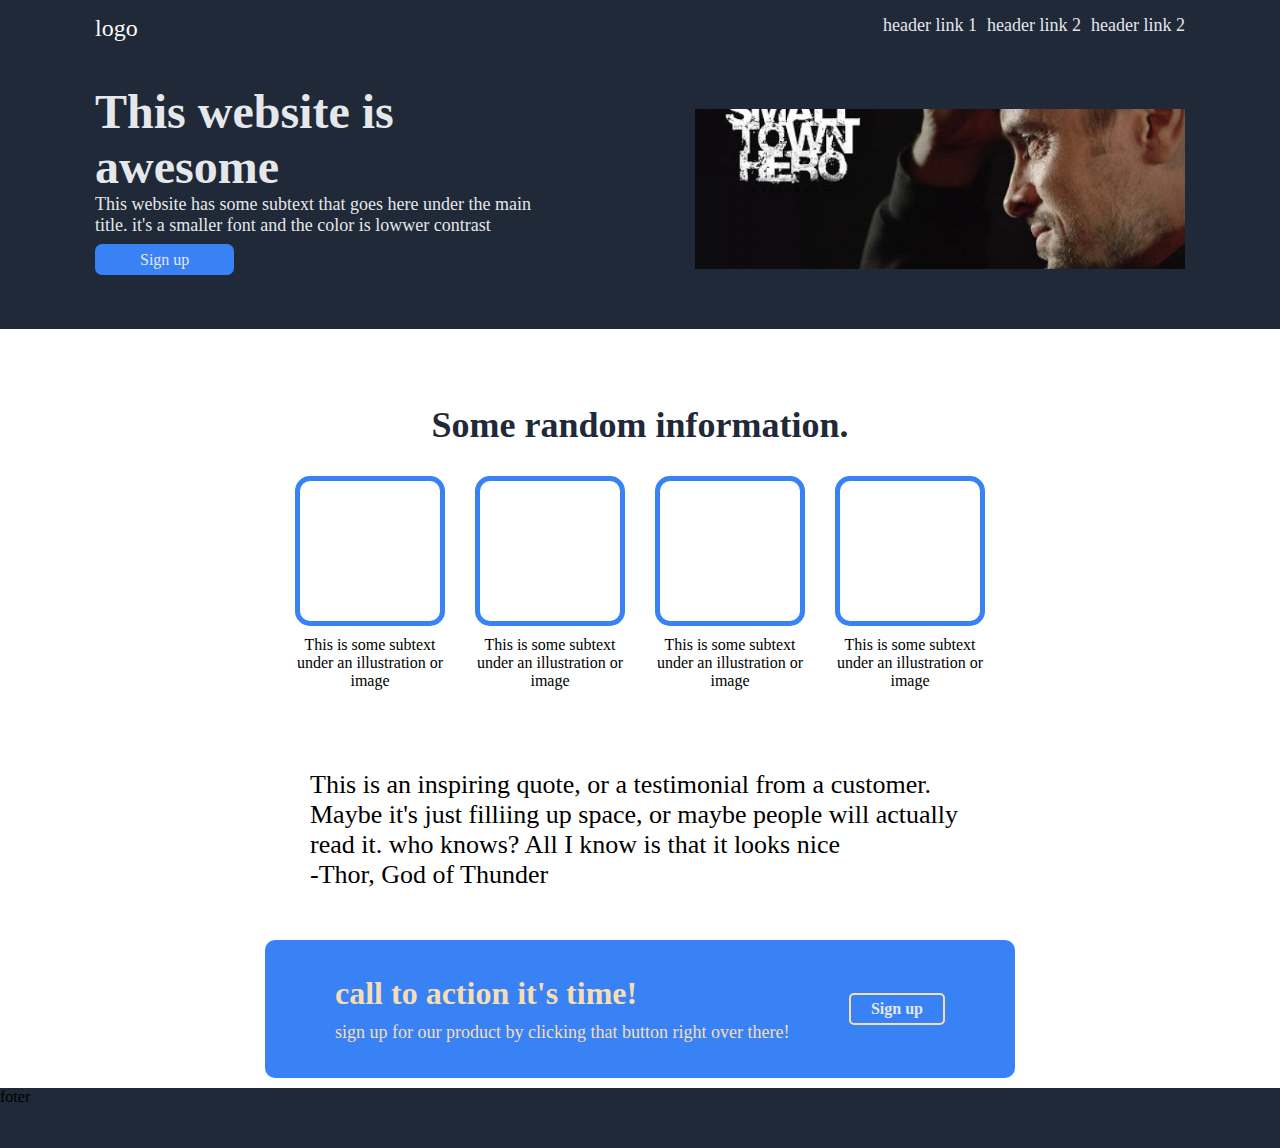
<file: odin_project/practice/01Landing_Page/index.html>
<!DOCTYPE html>
<html lang="en">
<head>
    <meta charset="UTF-8">
    <meta http-equiv="X-UA-Compatible" content="IE=edge">
    <meta name="viewport" content="width=device-width, initial-scale=1.0">
    <title>Landing Page</title>
    <link rel="stylesheet" href="./css/style.css">
</head>
<body>
    <div class="container-body">
        <div class="hero">
            <div class="hero_container">
                <div class="hero_nav">
                    <div class="nav_logo">logo</div>
                    <div class="nav_links">
                        <ul>
                            <li><a href="#">header link 1</a></li>
                            <li><a href="#">header link 2</a></li>
                            <li><a href="#">header link 2</a></li>
                        </ul>
    
                    </div>
                </div>
                <div class="hero-main">
                    <div class="hero_text">
                        <p class="hero_main_text">This website is awesome</p>
                        <p class="hero_secondary_text">This website has some subtext that goes here under the main title. it's a smaller font and the color is lowwer contrast</p>
                        <a class = "btn" href="#">Sign up</a>
                    </div>
                    <div class="hero_img"><img src="./imgs/a8e479e7c-1.jpg" alt=""></div>
                </div>
                
            </div>
    
    
    
    
        </div>
        <div class="information">
            <div class="info_container">
                <div class="info_text">Some random information.</div>
                <div class="cards">
                    <div class="card">
                        <div class="card_box"></div>
                        <div class="card_text">This is some subtext under an illustration or image</div>
                    </div>
                    <div class="card">
                        <div class="card_box"></div>
                        <div class="card_text">This is some subtext under an illustration or image</div>
                    </div>
                    <div class="card">
                        <div class="card_box"></div>
                        <div class="card_text">This is some subtext under an illustration or image</div>
                    </div>
                    <div class="card">
                        <div class="card_box"></div>
                        <div class="card_text">This is some subtext under an illustration or image</div>
                    </div>
                </div>
            </div>
        </div>
        <div class="quote">
            <div class="quote_text">
                <p>This is an inspiring quote, or a testimonial from a customer. Maybe it's just filliing up space, or maybe people will actually read it. who knows? All I know is that it looks nice</p>
                <p>-Thor, God of Thunder</p>
            </div>
            <div class="quote_call">
                <div class="call-text">
                    <p class="call-text-main">call to action it's time!</p>
                    <p>sign up for our product by clicking that button right over there!</p>
                </div>
                <div class="call_action">
                    <a href="#" class="call_btn">Sign up</a>
                </div>
    
            </div>
    
        </div>
        <div class="foter">foter</div>
    </div>
    


</body>
</html>
</file>
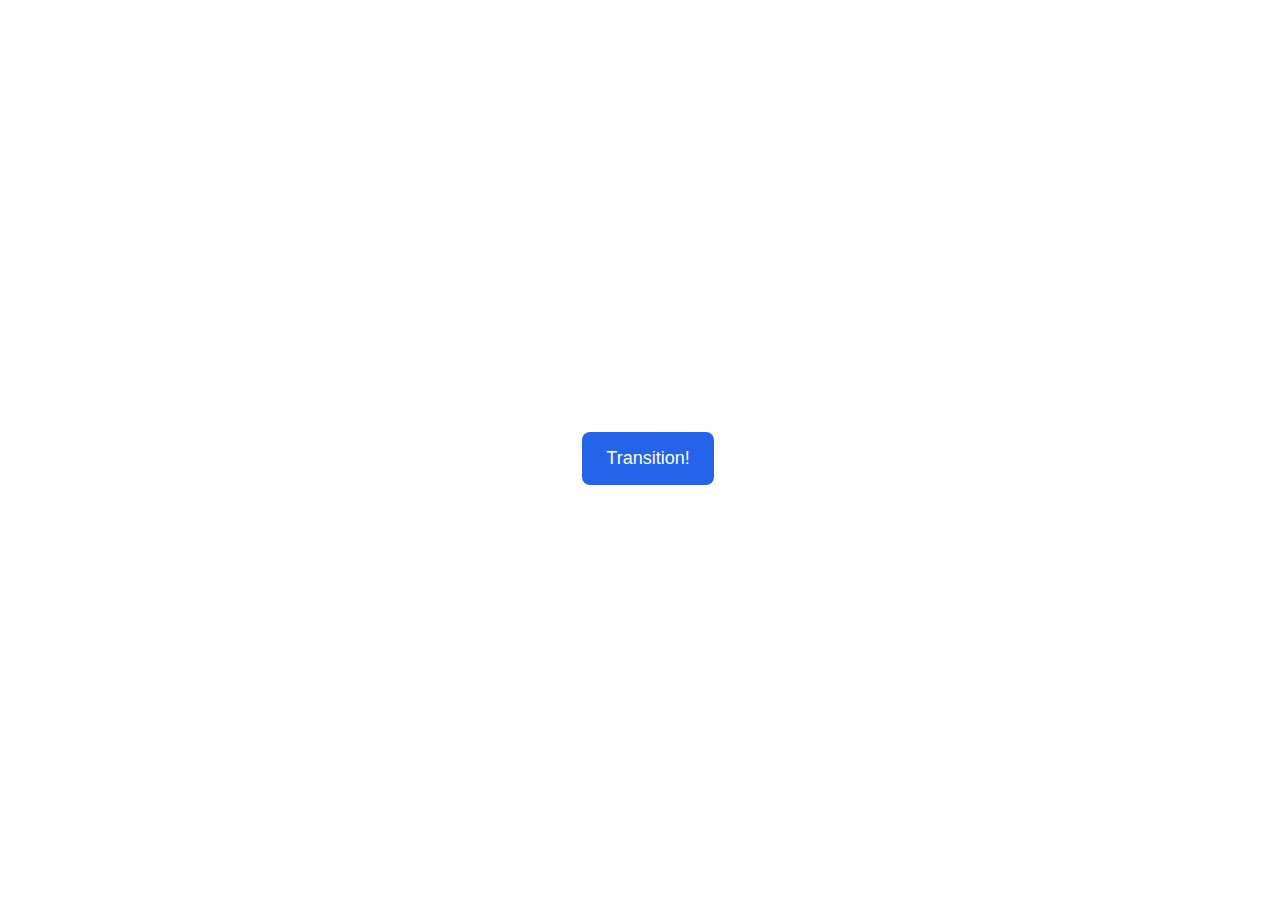
<file: odin_project/css-exercises-main/animation/01-button-hover/index.html>
<!DOCTYPE html>
<html lang="en">
  <head>
    <meta charset="UTF-8" />
    <meta http-equiv="X-UA-Compatible" content="IE=edge" />
    <meta name="viewport" content="width=device-width, initial-scale=1.0" />
    <title>Button Hover</title>
    <link rel="stylesheet" href="style.css" />
  </head>
  <body>
    <div id="transition-container">
      <button>Transition!</button>
    </div>
  </body>
</html>
</file>
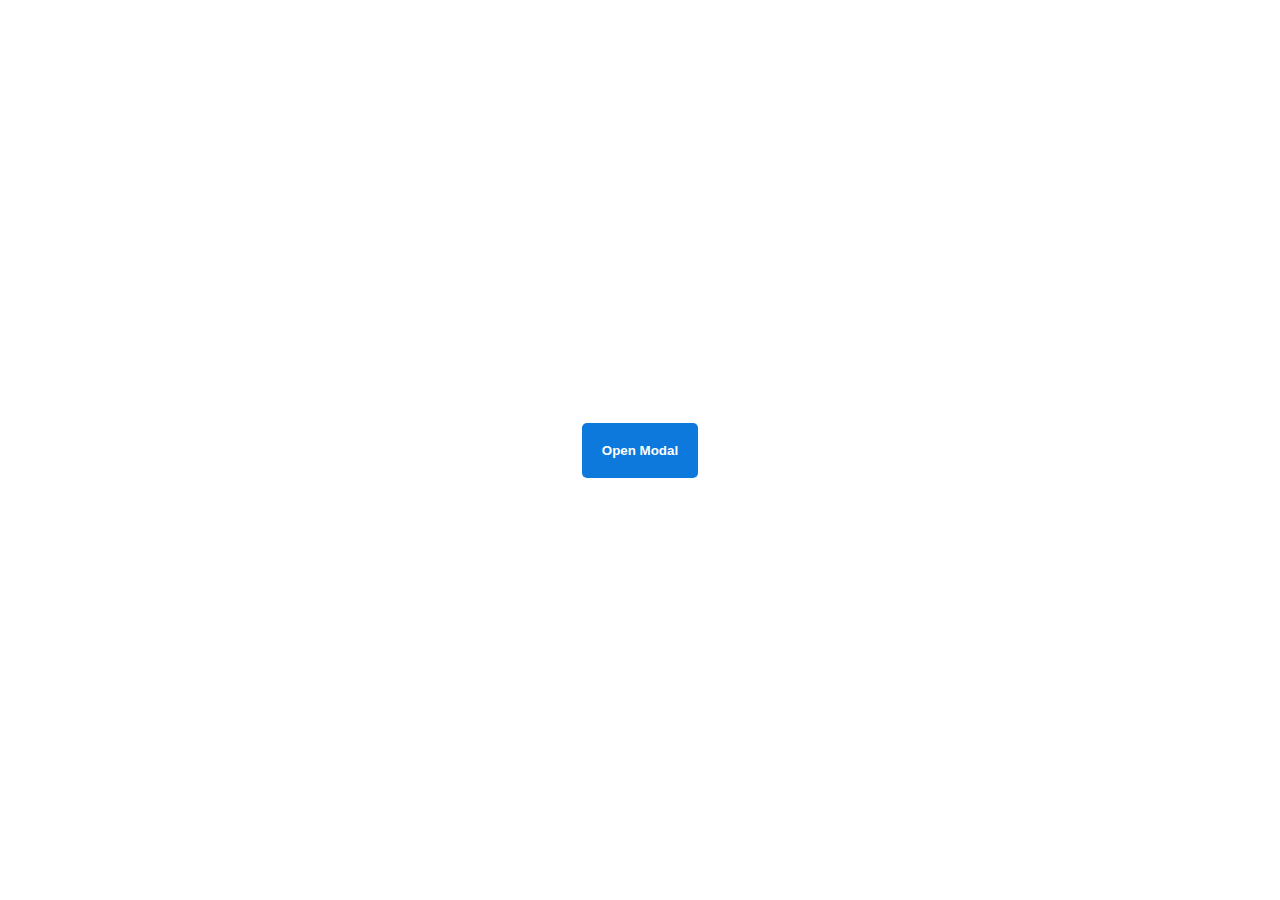
<file: odin_project/css-exercises-main/animation/02-pop-up/index.html>
<!DOCTYPE html>
<html lang="en">
  <head>
    <meta charset="UTF-8" />
    <meta http-equiv="X-UA-Compatible" content="IE=edge" />
    <meta name="viewport" content="width=device-width, initial-scale=1.0" />
    <title>Popup</title>
    <link rel="stylesheet" href="style.css" />
  </head>
  <body>
    <div class="backdrop"></div>
    <div class="popup-modal">
      <h1>Look at me!</h1>
      <p>I'm a pop up dialog!</p>
      <button id="close-modal">Close Modal</button>
    </div>
    <div class="button-container">
      <button id="trigger-modal">Open Modal</button>
    </div>
    <script src="script.js"></script>
  </body>
</html>
</file>
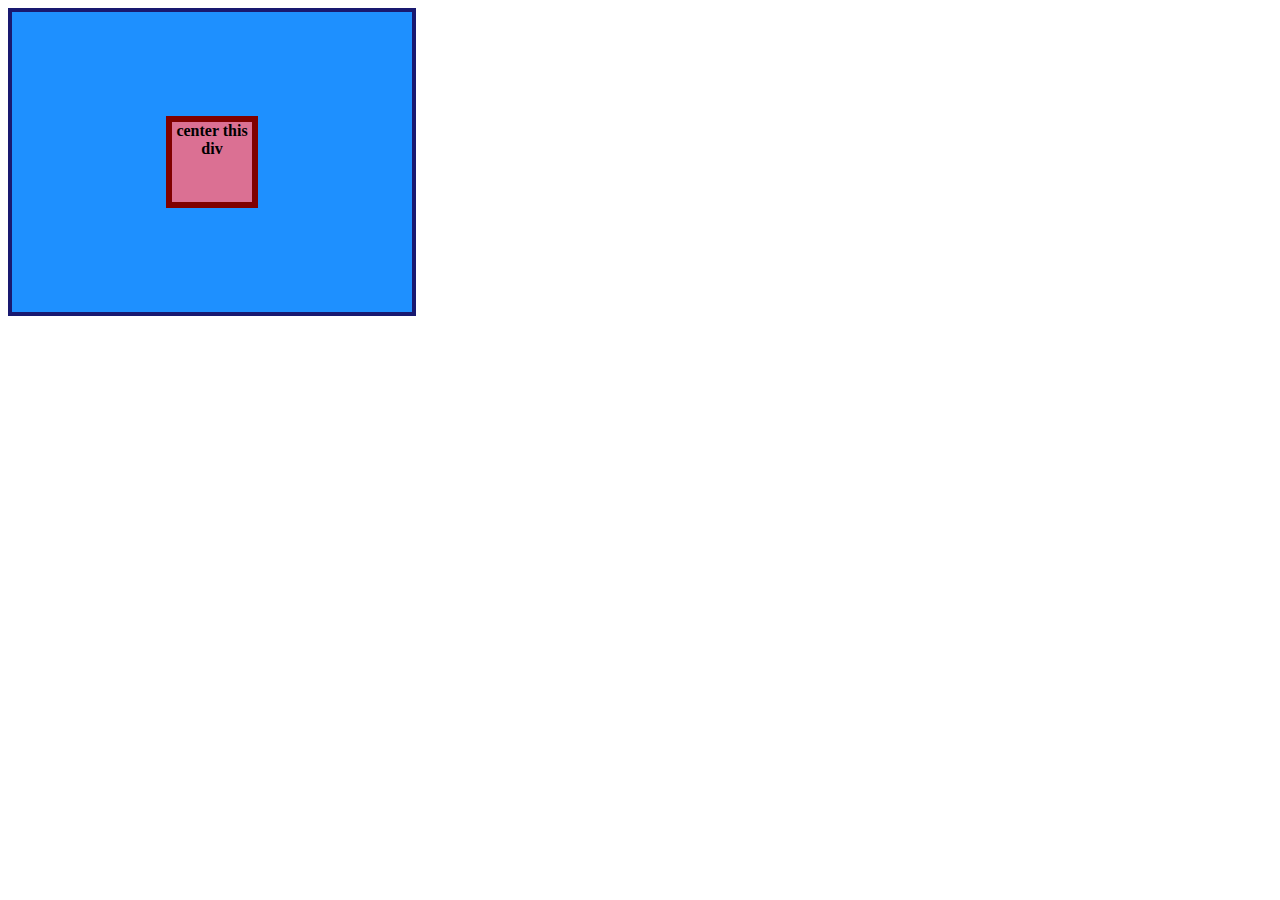
<file: odin_project/css-exercises-main/flex/01-flex-center/index.html>
<!DOCTYPE html>
<html lang="en">
  <head>
    <meta charset="UTF-8">
    <meta http-equiv="X-UA-Compatible" content="IE=edge">
    <meta name="viewport" content="width=device-width, initial-scale=1.0">
    <title>CENTER THIS DIV</title>
    <link rel="stylesheet" href="style.css">
  </head>
  <body>
    <div class="container">
      <div class="box">center this div</div>
    </div>
  </body>
</html>
</file>
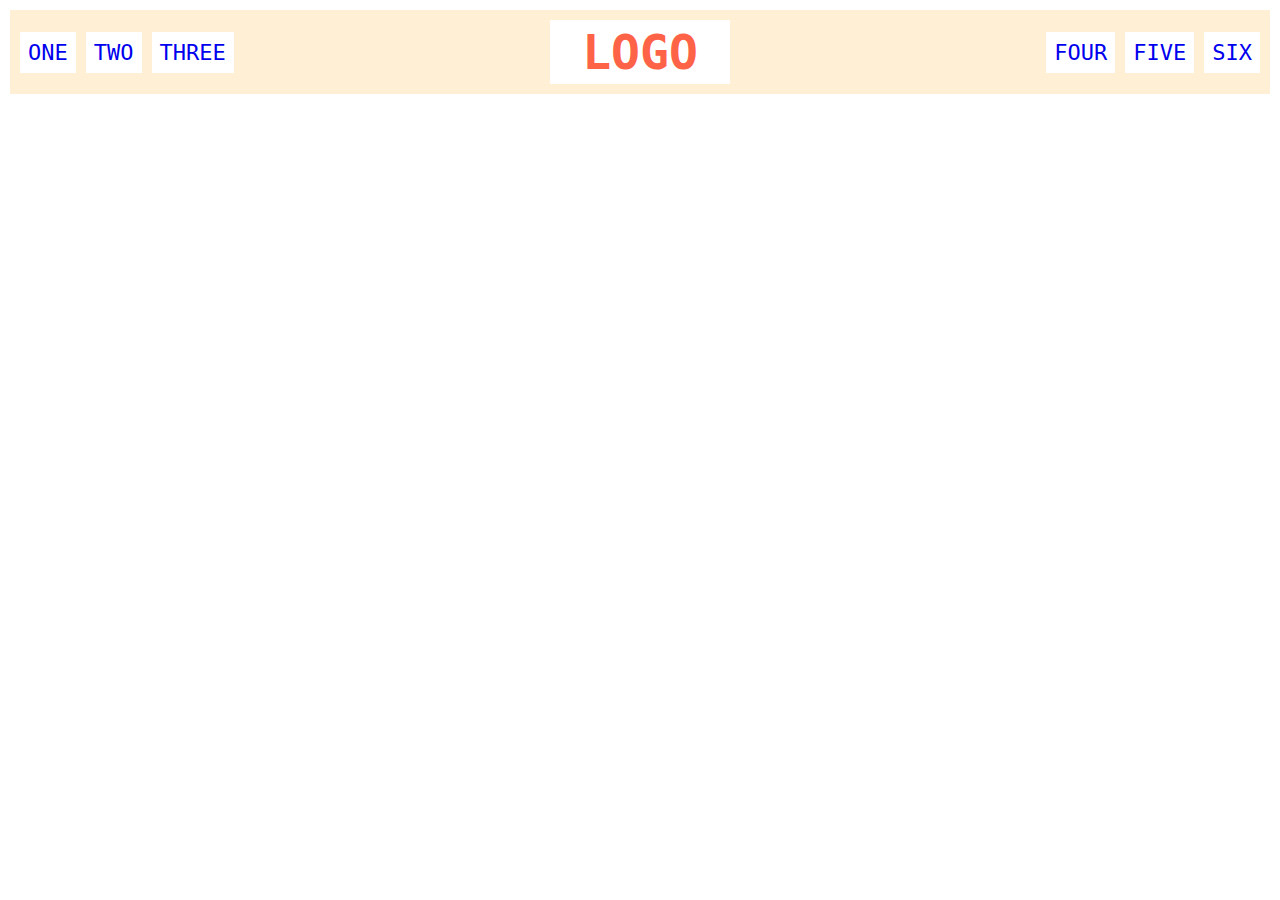
<file: odin_project/css-exercises-main/flex/02-flex-header/index.html>
<!DOCTYPE html>
<html lang="en">
  <head>
    <meta charset="UTF-8">
    <meta http-equiv="X-UA-Compatible" content="IE=edge">
    <meta name="viewport" content="width=device-width, initial-scale=1.0">
    <title>Flex Header</title>
    <link rel="stylesheet" href="style.css">
  </head>
  <body>
    <div class="header">
      <div class="left-links">
        <ul>
          <li><a href="#">ONE</a></li>
          <li><a href="#">TWO</a></li>
          <li><a href="#">THREE</a></li>
        </ul>
      </div>
      <div class="logo">LOGO</div>
      <div class="right-links">
        <ul>
          <li><a href="#">FOUR</a></li>
          <li><a href="#">FIVE</a></li>
          <li><a href="#">SIX</a></li>
        </ul>
      </div>
    </div>
  </body>
</html>
</file>
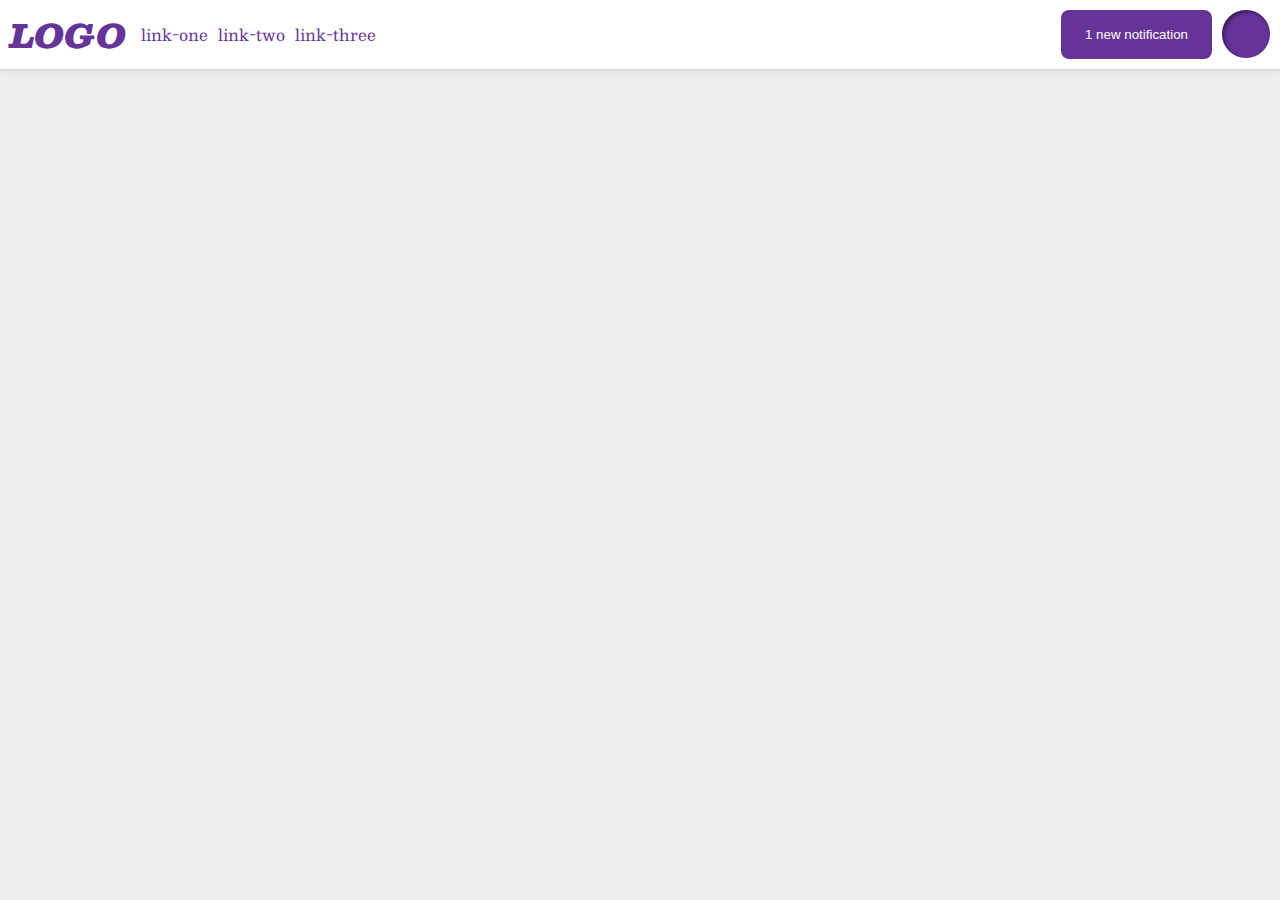
<file: odin_project/css-exercises-main/flex/03-flex-header-2/index.html>
<!DOCTYPE html>
<html lang="en">
  <head>
    <meta charset="UTF-8">
    <meta http-equiv="X-UA-Compatible" content="IE=edge">
    <meta name="viewport" content="width=device-width, initial-scale=1.0">
    <title>Flex Header 2</title>
    <link rel="stylesheet" href="style.css">
  </head>
  <body>
    <div class="header">
      <div class="left">      
        <div class="logo">
        LOGO
      </div>
      <ul class="links">
        <li><a href="google.com">link-one</a></li>
        <li><a href="google.com">link-two</a></li>
        <li><a href="google.com">link-three</a></li>
      </ul></div>
      <div class="right">
        <button class="notifications">
          1 new notification
        </button>
        <div class="profile-image"></div>
      </div>
    </div>
  </body>
</html>
</file>
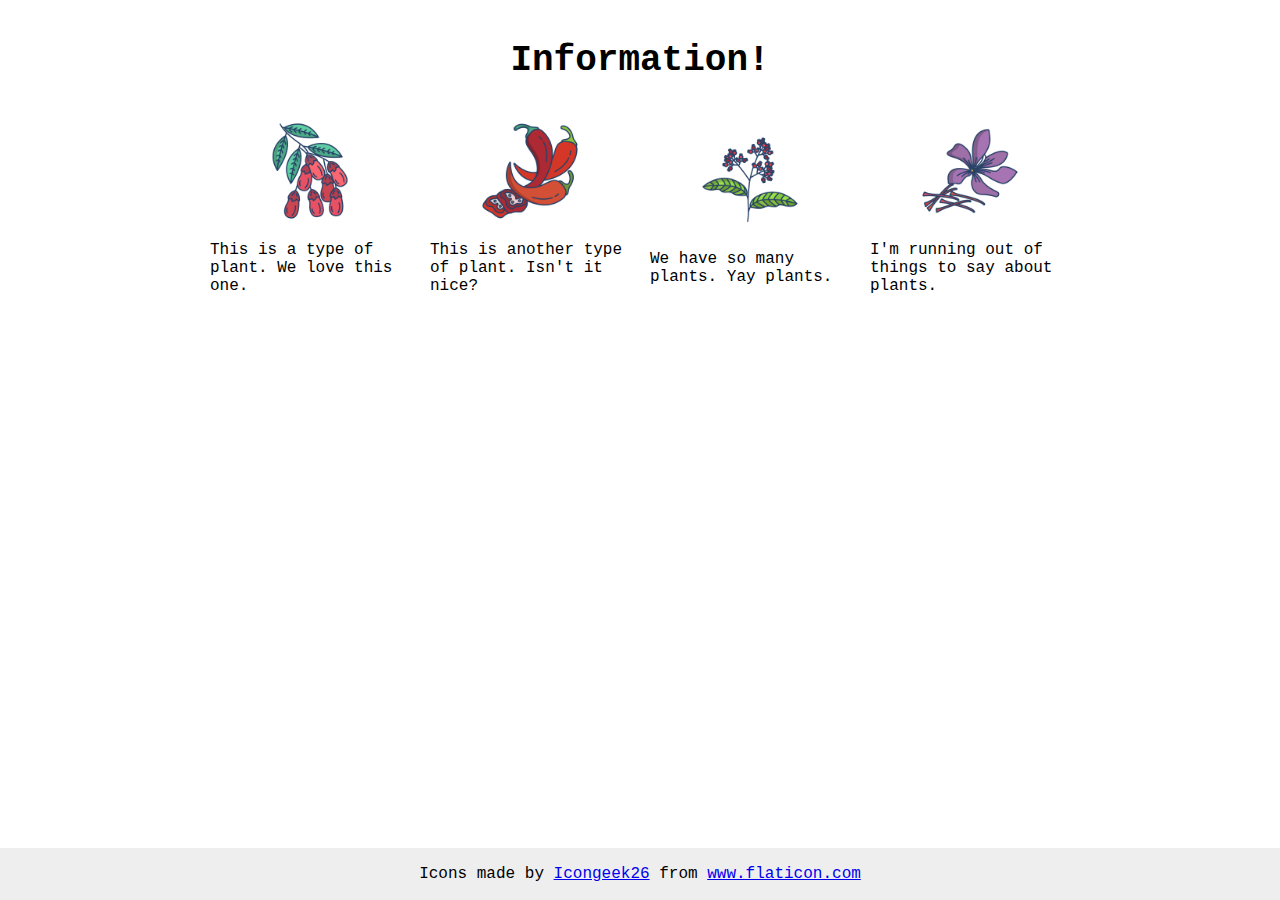
<file: odin_project/css-exercises-main/flex/04-flex-information/index.html>
<!DOCTYPE html>
<html lang="en">
  <head>
    <meta charset="UTF-8">
    <meta http-equiv="X-UA-Compatible" content="IE=edge">
    <meta name="viewport" content="width=device-width, initial-scale=1.0">
    <title>Information</title>
    <link rel="stylesheet" href="style.css">
  </head>
  <body>
    <div class="title">Information!</div>
    <div class="atrical">
      <div class="card">
        <img src="./images/barberry.png" alt="barberry">
        <div class="text">This is a type of plant. We love this one.</div>
      </div>
      
      <div class="card">
      <img src="./images/chilli.png" alt="chili">
      <div class="text">This is another type of plant. Isn't it nice?</div>
      </div>
      <div class="card">     
      <img src="./images/pepper.png" alt="pepper">
      <div class="text">We have so many plants. Yay plants.</div>
      </div>

      <div class="card">     
      <img src="./images/saffron.png" alt="saffron">
      <div class="text">I'm running out of things to say about plants.</div></div>
      </div>  

    <!-- disregard this section, it's here to give attribution to the creator of these icons -->
    <div class="footer">
      <div>Icons made by <a href="https://www.flaticon.com/authors/icongeek26" title="Icongeek26">Icongeek26</a> from <a href="https://www.flaticon.com/" title="Flaticon">www.flaticon.com</a></div>
    </div>
  </body>
</html>
</file>
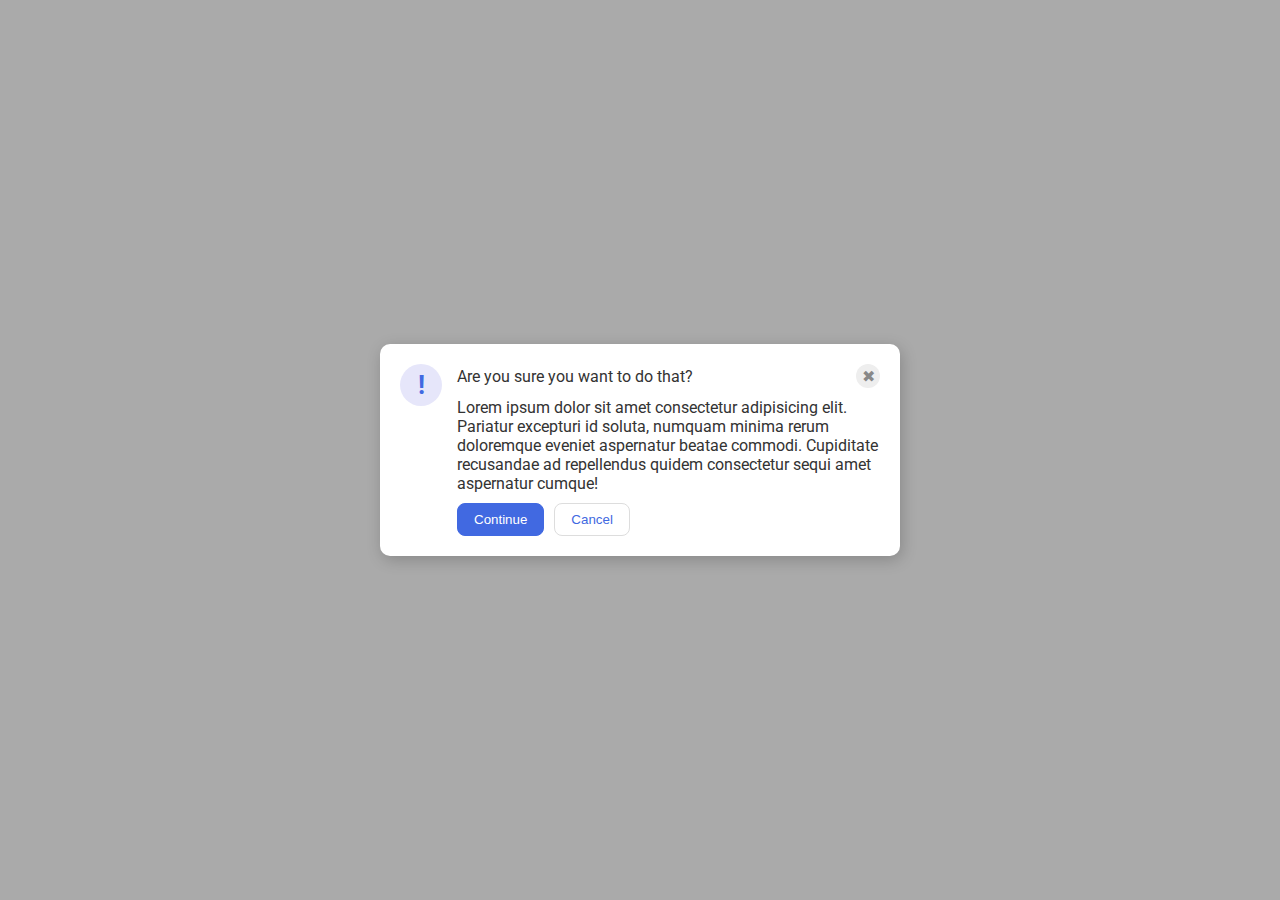
<file: odin_project/css-exercises-main/flex/05-flex-modal/index.html>
<!DOCTYPE html>
<html lang="en">
  <head>
    <meta charset="UTF-8">
    <meta http-equiv="X-UA-Compatible" content="IE=edge">
    <meta name="viewport" content="width=device-width, initial-scale=1.0">
    <link rel="stylesheet" href="style.css">
    <title>Modal</title>
  </head>
  <body>
    <div class="modal">
      <div class="left_icon_side">
        <div class="icon">!</div>
      </div>
      <div class="message">
        <div class="message_qustion">
          <div class="header">Are you sure you want to do that?</div>
          <div class="close-button">✖</div>
        </div>
        <div class="message_text">
          <div class="text">Lorem ipsum dolor sit amet consectetur adipisicing elit. Pariatur excepturi id soluta, numquam minima rerum doloremque eveniet aspernatur beatae commodi. Cupiditate recusandae ad repellendus quidem consectetur sequi amet aspernatur cumque!</div>
      </div>
        <div class="message_buttons">        
          <button class="continue">Continue</button>
          <button class="cancel">Cancel</button>
        </div>

      </div>
      
    </div>
  </body>
</html>
</file>
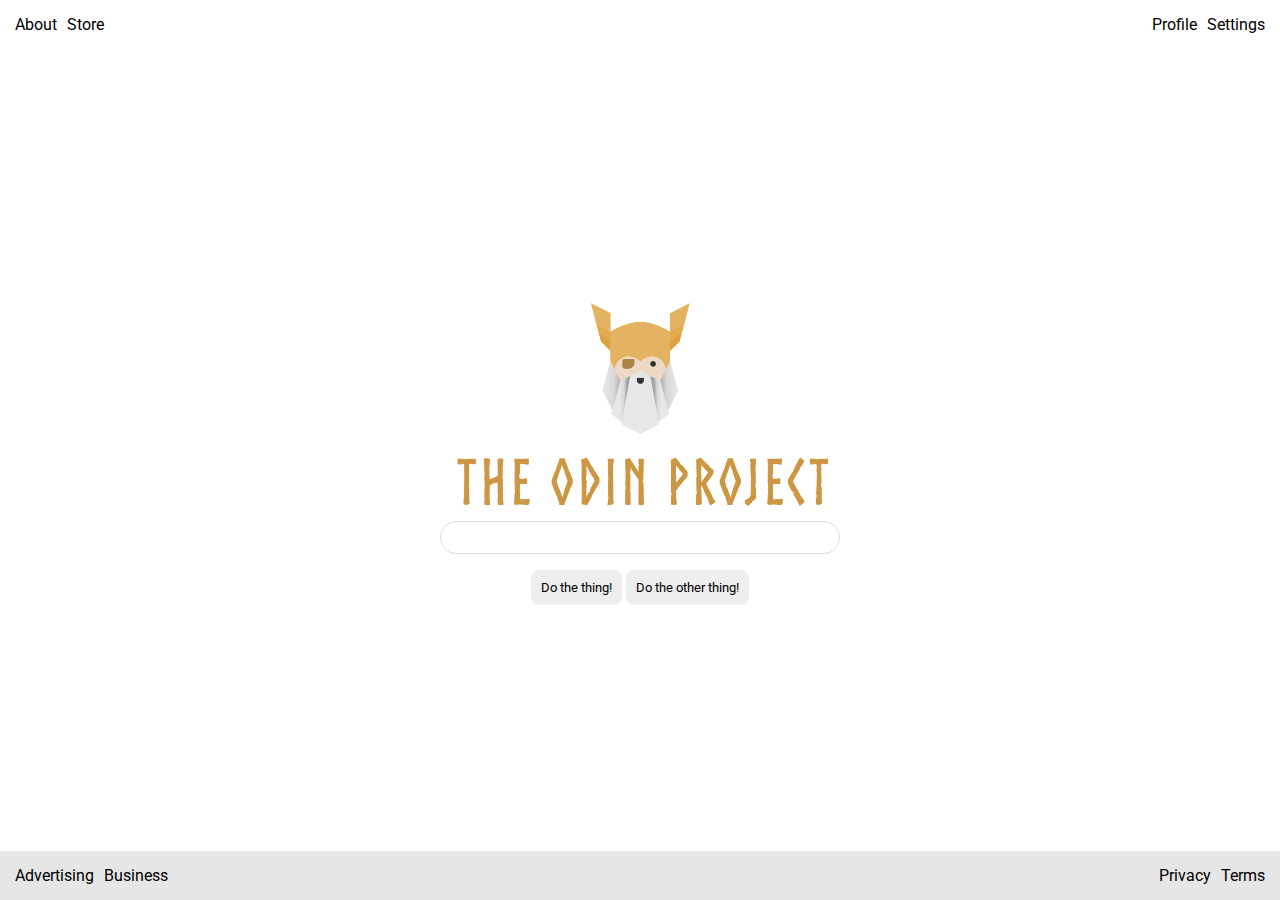
<file: odin_project/css-exercises-main/flex/06-flex-layout/index.html>
<!DOCTYPE html>
<html lang="en">
  <head>
    <meta charset="UTF-8">
    <meta http-equiv="X-UA-Compatible" content="IE=edge">
    <meta name="viewport" content="width=device-width, initial-scale=1.0">
    <title>LAYOUT</title>
    <link rel="stylesheet" href="./style.css">
  </head>
  <body>
    <div class="header">
      <ul class="left-links">
        <li><a href="#">About</a></li>
        <li><a href="#">Store</a></li>
      </ul>
      <ul class="right-links">
        <li><a href="#">Profile</a></li>
        <li><a href="#">Settings</a></li>
      </ul>
    </div>
    <div class="content">
      <img src="./logo.png" alt="Project logo. Represents odin with the project name.">
      <div class="input">
        <input type="text">
      </div>
      <div class="buttons">
        <button>Do the thing!</button>
        <button>Do the other thing!</button>
      </div>
    </div>
    <div class="footer">
      <ul class="left-links">
        <li><a href="#">Advertising</a></li>
        <li><a href="#">Business</a></li>
      </ul>
      <ul class="right-links">
        <li><a href="#">Privacy</a></li>
        <li><a href="#">Terms</a></li>
      </ul>
    </div>
  </body>
</html>
</file>
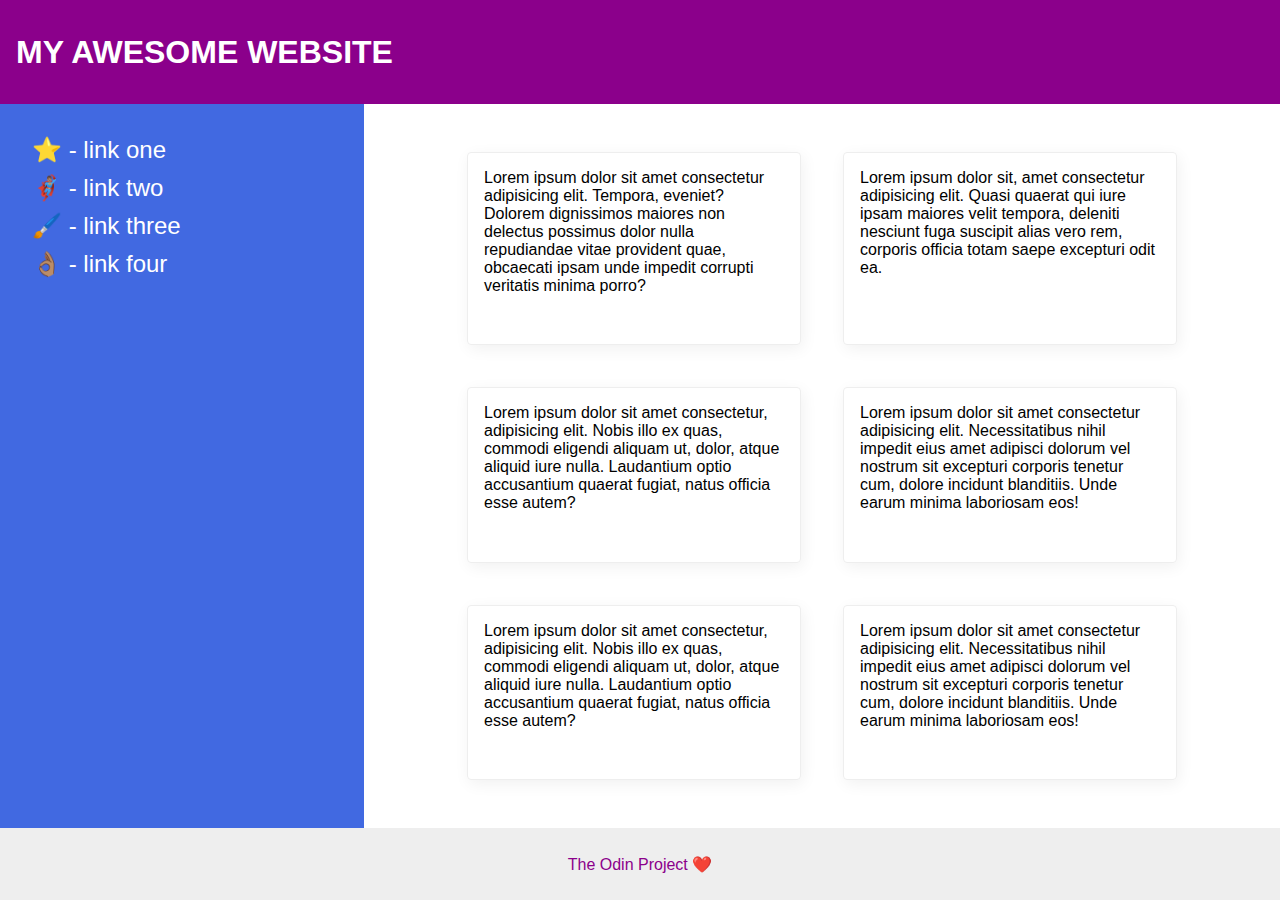
<file: odin_project/css-exercises-main/flex/07-flex-layout-2/index.html>
<!DOCTYPE html>
<html lang="en">
  <head>
    <meta charset="UTF-8">
    <meta http-equiv="X-UA-Compatible" content="IE=edge">
    <meta name="viewport" content="width=device-width, initial-scale=1.0">
    <title>The Holy Grail</title>
    <link rel="stylesheet" href="style.css">
  </head>
  <body>
    <div class="header">
      MY AWESOME WEBSITE
    </div>
    <div class="main">
      <div class="sidebar">
      <ul>
        <li><a href="#">⭐ - link one</a></li>
        <li><a href="#">🦸🏽‍♂️ - link two</a></li>
        <li><a href="#">🖌️ - link three</a></li>
        <li><a href="#">👌🏽 - link four</a></li>
      </ul>
    </div>
    <div class="card_section">
    <div class="card">Lorem ipsum dolor sit amet consectetur adipisicing elit. Tempora, eveniet? Dolorem dignissimos maiores non delectus possimus dolor nulla repudiandae vitae provident quae, obcaecati ipsam unde impedit corrupti veritatis minima porro?</div>
    <div class="card">Lorem ipsum dolor sit, amet consectetur adipisicing elit. Quasi quaerat qui iure ipsam maiores velit tempora, deleniti nesciunt fuga suscipit alias vero rem, corporis officia totam saepe excepturi odit ea.</div>
    <div class="card">Lorem ipsum dolor sit amet consectetur, adipisicing elit. Nobis illo ex quas, commodi eligendi aliquam ut, dolor, atque aliquid iure nulla. Laudantium optio accusantium quaerat fugiat, natus officia esse autem?</div>
    <div class="card">Lorem ipsum dolor sit amet consectetur adipisicing elit. Necessitatibus nihil impedit eius amet adipisci dolorum vel nostrum sit excepturi corporis tenetur cum, dolore incidunt blanditiis. Unde earum minima laboriosam eos!</div>
    <div class="card">Lorem ipsum dolor sit amet consectetur, adipisicing elit. Nobis illo ex quas, commodi eligendi aliquam ut, dolor, atque aliquid iure nulla. Laudantium optio accusantium quaerat fugiat, natus officia esse autem?</div>
    <div class="card">Lorem ipsum dolor sit amet consectetur adipisicing elit. Necessitatibus nihil impedit eius amet adipisci dolorum vel nostrum sit excepturi corporis tenetur cum, dolore incidunt blanditiis. Unde earum minima laboriosam eos!</div>
    </div>
    
  
    </div>
    <div class="footer">
    The Odin Project ❤️
    </div>
    
    


  </body>
</html>
</file>
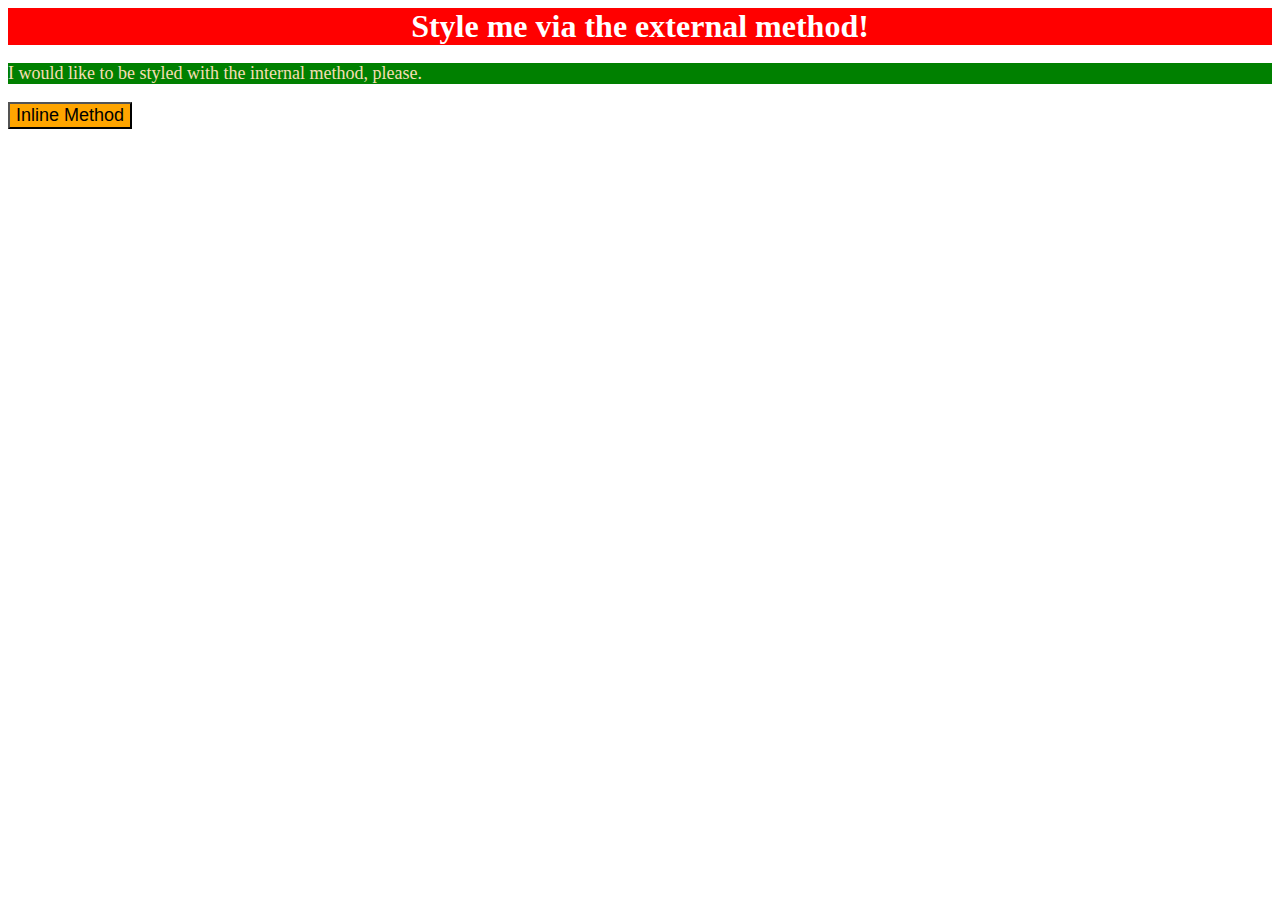
<file: odin_project/css-exercises-main/foundations/01-css-methods/index.html>
<!DOCTYPE html>
<html lang="en">
  <head>
    <meta charset="UTF-8">
    <meta http-equiv="X-UA-Compatible" content="IE=edge">
    <meta name="viewport" content="width=device-width, initial-scale=1.0">
    <title>Methods for Adding CSS</title>
    <link rel="stylesheet" href="css/style.css">
    <style>
      p {
        font-size: 18px;
        color: wheat; 
        background-color: green;
      }
    </style>
  </head>
  <body>
    <div>Style me via the external method!</div>
    <p >I would like to be styled with the internal method, please.</p>
    <button style="font-size: 18px; background-color: orange;">Inline Method</button>
  </body>
</html>
</file>
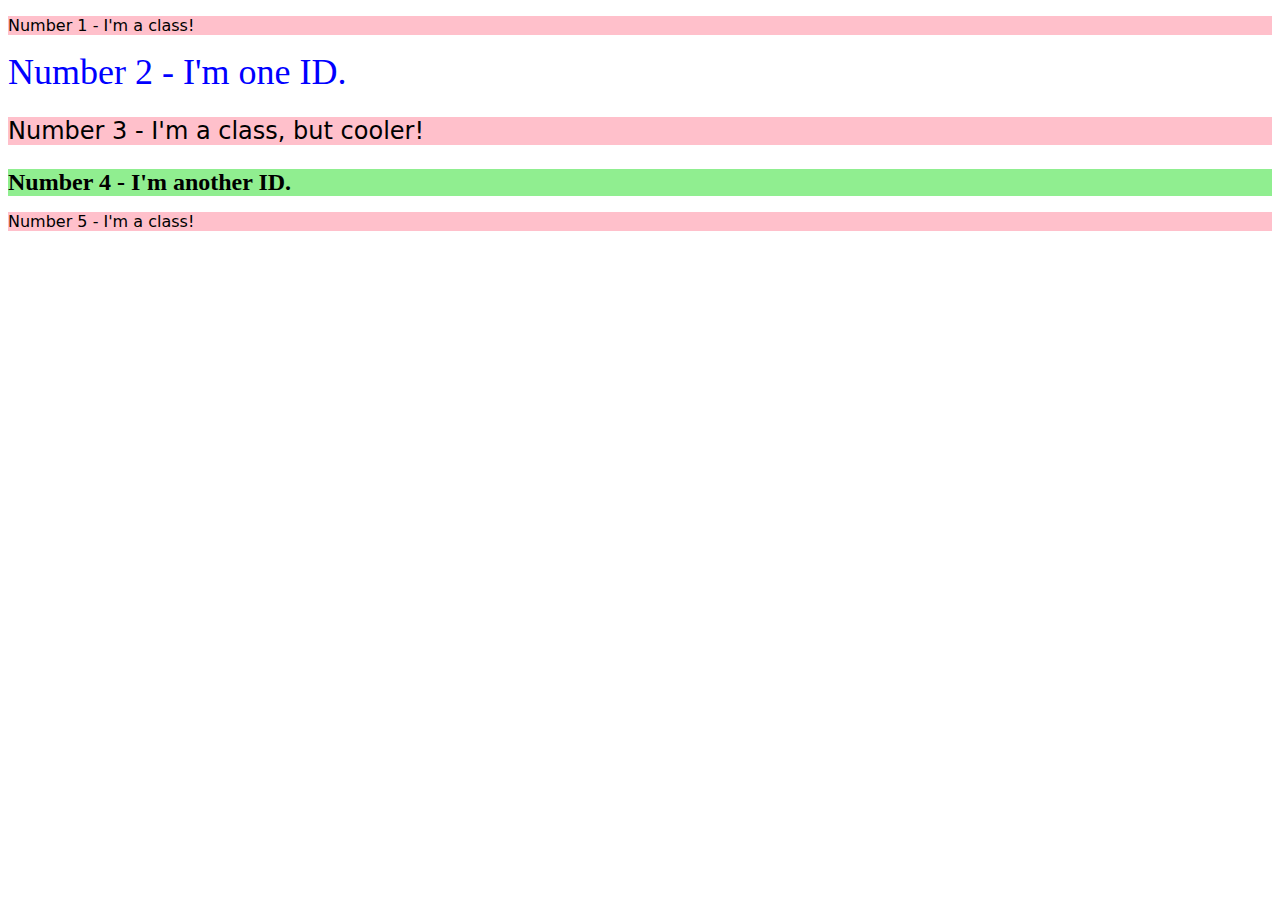
<file: odin_project/css-exercises-main/foundations/02-class-id-selectors/index.html>
<!DOCTYPE html>
<html lang="en">
  <head>
    <meta charset="UTF-8">
    <meta http-equiv="X-UA-Compatible" content="IE=edge">
    <meta name="viewport" content="width=device-width, initial-scale=1.0">
    <title>Class and ID Selectors</title>
    <link rel="stylesheet" href="style.css">
  </head>
  <body>
    <p class="odd">Number 1 - I'm a class!</p>
    <div id="two">Number 2 - I'm one ID.</div>
    <p class="odd cooler">Number 3 - I'm a class, but cooler!</p>
    <div id="four">Number 4 - I'm another ID.</div>
    <p class="odd">Number 5 - I'm a class!</p>
  </body>
</html>
</file>
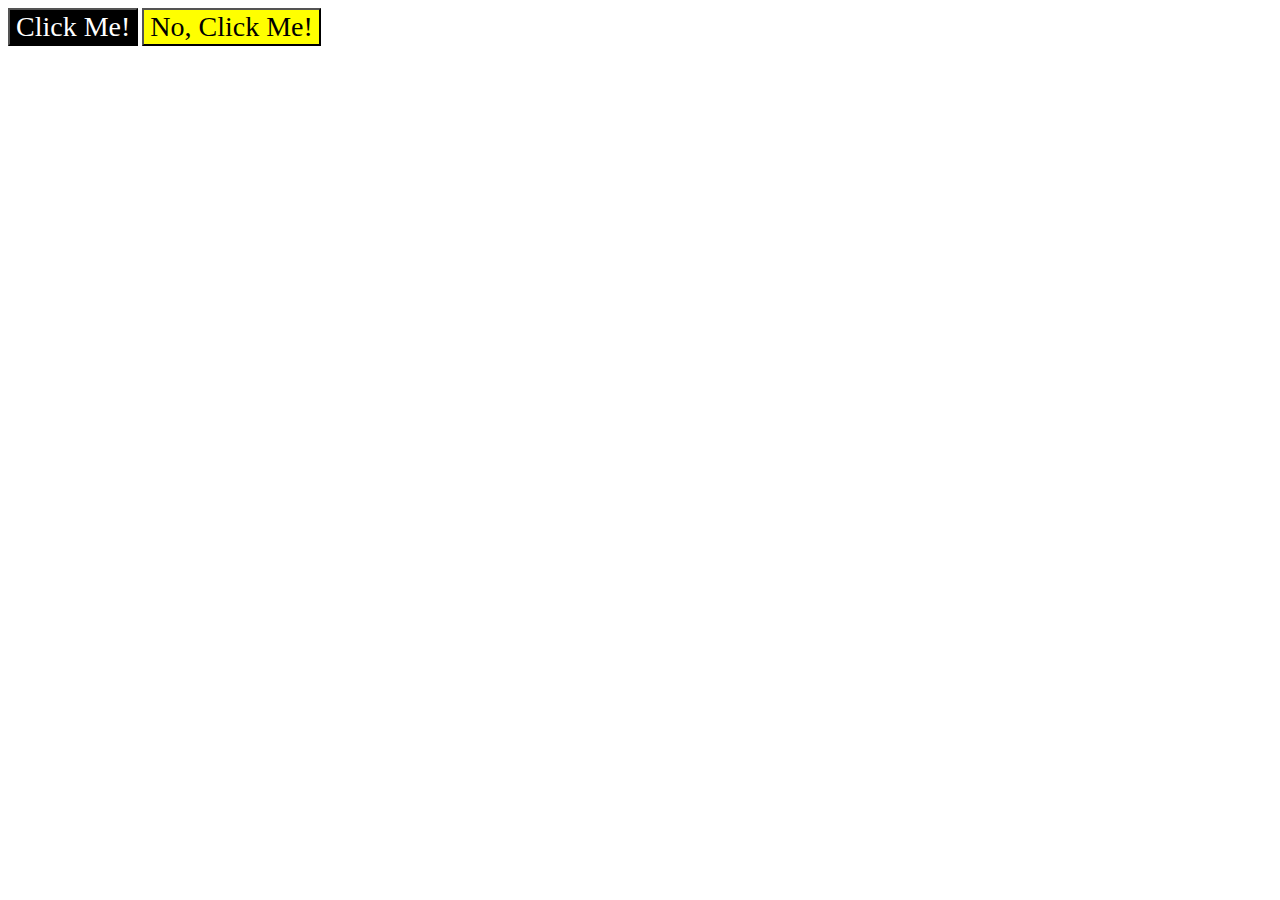
<file: odin_project/css-exercises-main/foundations/03-grouping-selectors/index.html>
<!DOCTYPE html>
<html lang="en">
  <head>
    <meta charset="UTF-8">
    <meta http-equiv="X-UA-Compatible" content="IE=edge">
    <meta name="viewport" content="width=device-width, initial-scale=1.0">
    <title>Grouping Selectors</title>
    <link rel="stylesheet" href="style.css">
  </head>
  <body>
    <button class="click">Click Me!</button>
    <button class="noclick">No, Click Me!</button>
  </body>
</html>
</file>
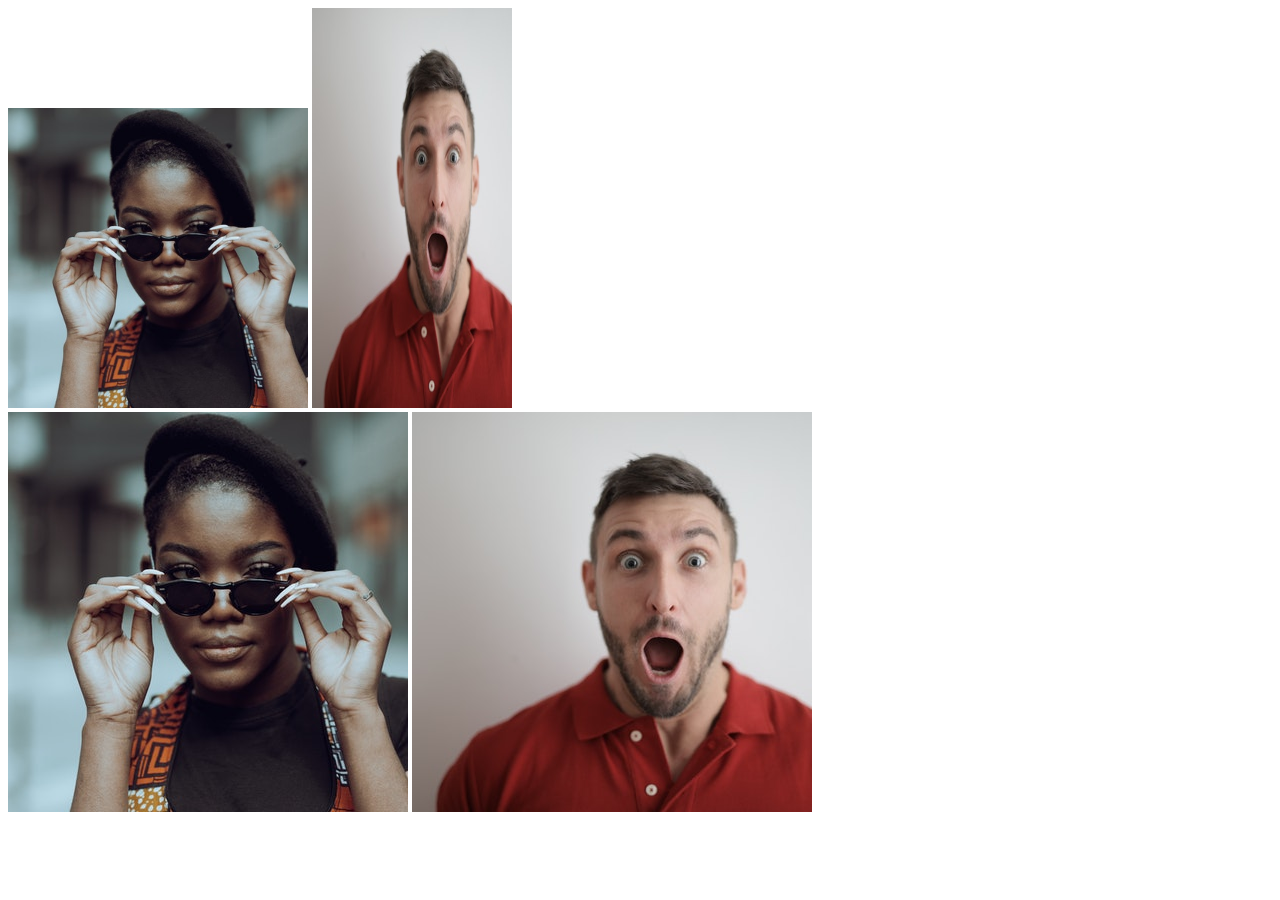
<file: odin_project/css-exercises-main/foundations/04-chaining-selectors/index.html>
<!DOCTYPE html>
<html lang="en">
  <head>
    <meta charset="UTF-8">
    <meta http-equiv="X-UA-Compatible" content="IE=edge">
    <meta name="viewport" content="width=device-width, initial-scale=1.0">
    <title>Chaining Selectors</title>
    <link rel="stylesheet" href="style.css">
  </head>
  <body>
    <!-- Use the classes BELOW this line -->
    <div>
      <img class="avatar proportioned" src="./pexels-katho-mutodo-8434791.jpg" alt="Woman with glasses">
      <img class="avatar distorted" src="./pexels-andrea-piacquadio-3777931.jpg" alt="Man with surprised expression">
    </div>
    <!-- Use the classes ABOVE this line -->
    <div>
      <img class="original proportioned" src="./pexels-katho-mutodo-8434791.jpg" alt="Woman with glasses">
      <img class="original distorted" src="./pexels-andrea-piacquadio-3777931.jpg" alt="Man with surprised expression">
    </div>
  </body>
</html>
</file>
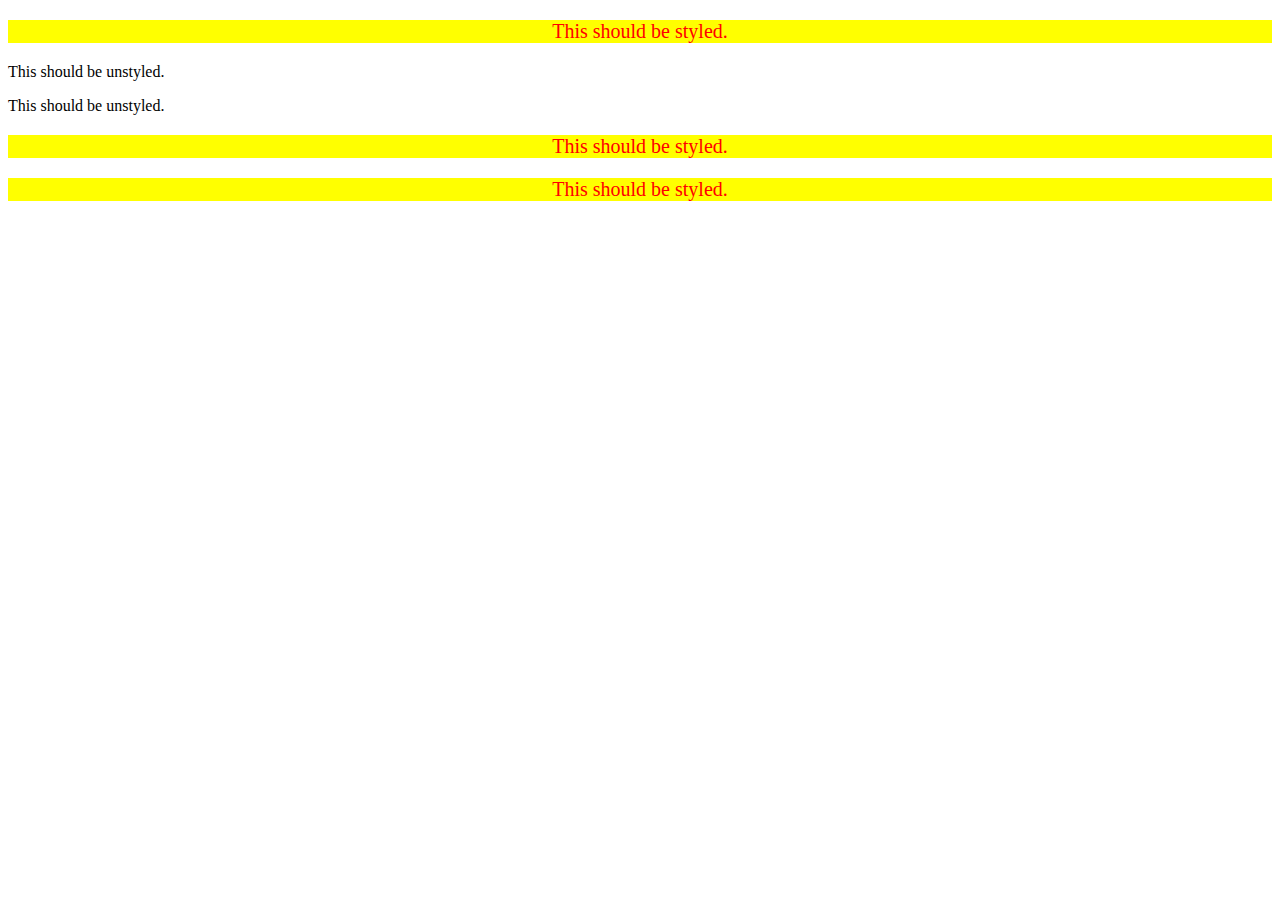
<file: odin_project/css-exercises-main/foundations/05-descendant-combinator/index.html>
<!DOCTYPE html>
<html lang="en">
  <head>
    <meta charset="UTF-8">
    <meta http-equiv="X-UA-Compatible" content="IE=edge">
    <meta name="viewport" content="width=device-width, initial-scale=1.0">
    <title>Descendant Combinator</title>
    <link rel="stylesheet" href="style.css">
  </head>
  <body>
    <div class="container">
      <p class="text">This should be styled.</p>
    </div>
    <p class="text">This should be unstyled.</p>
    <p class="text">This should be unstyled.</p>
    <div class="container">
      <p class="text">This should be styled.</p>
      <p class="text">This should be styled.</p>
    </div>
  </body>
</html>
</file>
<file: odin_project/practice/01Landing_Page/css/style.css>
* {
    padding: 0px;
    margin: 0px;
    box-sizing: border-box;
}

/* hero section styling */
.hero {
    background-color: #1f2937;
    height: fit-content;
    color: #e5e7eb;
    padding: 15px;
}
.hero_container {

    margin: 0 auto;

    padding: 0 80px;
    width: fit-content;
    
}
.hero_nav {
    display: flex;
    justify-content: space-between;
    margin-bottom: 42px;
}
.nav_logo {
    font-size: 24px;
    color: #f9faf8;
}

.nav_links {
    font-size: 18px;
    color: #e5e7eb;
}
ul {
display: flex;
gap:10px;
list-style: none;
}
a {
    text-decoration: none;
    color: #e5e7eb;
}
.hero-main {
    display: flex;
    justify-content: space-between;
    padding-bottom: 45px;
    gap: 10px;
    height: fit-content;
    flex-wrap: wrap-reverse;
}

.hero_img {
    height: 160px;
    width: 490px;
}
.hero_text{
    width: 40%;
    height: fit-content;
}
img {
    height: 100%;
    width: 100%;
    object-fit: cover;
}
.hero_main_text {
    font-size: 48px;
    font-weight: bolder;
}

.hero_secondary_text {
    font-size: 18px;
    color: #e5e7eb;
    margin-bottom: 15px;
}

.btn {
    background-color: #3882f6;
    padding: 7px 45px;
    border-radius: 7px;
}


/* information section */

.info_text {
    font-size: 36px;
    font-weight: bolder;
    color: #1f2937;
}

.info_container {
    margin-top: 15px;
    display: flex;
    align-items: center;
    flex-direction: column;
    gap: 30px;
    padding: 50px;
}

.cards {
    display: flex;
    gap: 30px;
}
.card_box {
    width: 150px;
    height: 150px;
    border: 5px #3882f6 solid;
    border-radius: 15px;
}
.card {
    display: flex;
    flex-direction: column;
    align-items: center;
    gap: 10px;
}
.card_text {
    width: 150px;
    text-align: center;
    
}

.quote {
    display: flex;
    flex-direction: column;
    align-items: center;
    gap: 30px;
}

.quote_text {
    width: 700px;
    font-size: 26px;
    padding: 20px;
}

.quote_call {
    background-color: #3882f6;
    width: 750px;
    padding: 35px 70px;
    border-radius: 10px;
    display: flex;
    align-items: center;
    justify-content: space-between;
    
}
.call_action {
    border: 2px wheat solid;
    padding: 5px 20px;
    border-radius: 5px;
    font-weight: bold;
}
.call-text {
    color: wheat;
    font-size: 18px;
}
.call-text-main {
    color: wheat;
    font-size: 32px;
    font-weight: bold;
    margin-bottom: 10px ;
}

.foter {
    background-color: #1f2937;
    height:60px ;
    justify-self: baseline;
}

.container-body {
    display: flex;
    flex-direction: column;
    /* align-content: space-between; */
    justify-content: space-between;
    gap: 10px;
    /* flex: 1 0 auto; */
}
</file>
<file: odin_project/css-exercises-main/animation/01-button-hover/style.css>
#transition-container {
  width: 100vw;
  height: 100vh;
  display: flex;
  flex-direction: column;
  justify-content: center;
  align-items: center;
  font-family: Arial, sans-serif;
}

button {
  border-radius: 8px;
  border: none;
  background-color: #2563eb;
  color: white;
  font-size: 18px;
  padding: 16px 24px;
  text-align: center;
}
</file>
<file: odin_project/css-exercises-main/animation/02-pop-up/style.css>
* {
  padding: 0;
  margin: 0;
}

body {
  overflow: hidden;
}

.button-container {
  width: 100vw;
  height: 100vh;
  background-color: #ffffff;
  opacity: 100%;
  display: flex;
  align-items: center;
  justify-content: center;
}

button {
  padding: 20px;
  color: #ffffff;
  background-color: #0e79dd;
  border: none;
  border-radius: 5px;
  font-weight: 600;
}

.popup-modal {
  padding: 32px 64px;
  background-color: white;
  border: 1px solid black;
  border-radius: 10px;
  position: fixed;
  top: 50%;
  left: 50%;
  transform-origin: center;
  transform: translate(-50%, -50%);
  pointer-events: none;
  opacity: 0%;
  text-align: center;
}
.popup-modal p {
  margin-bottom: 24px
}

.backdrop {
  pointer-events: none;
  position: fixed;
  inset: 0;
  background: #000;
  opacity: 0%;
}

.popup-modal.show {
  opacity: 100%;
  pointer-events: all;
}

.backdrop.show {
  opacity: 30%;
}
</file>
<file: odin_project/css-exercises-main/flex/01-flex-center/style.css>
.container {
  background: dodgerblue;
  border: 4px solid midnightblue;
  width: 400px;
  height: 300px;
  display: flex;
  justify-content: center;
  align-items: center;
}

.box {
  background: palevioletred;
  font-weight: bold;
  text-align: center;
  border: 6px solid maroon;
  width: 80px;
  height: 80px;
}
</file>
<file: odin_project/css-exercises-main/flex/02-flex-header/style.css>
* {
  padding: 0px;
  margin: 0px;
  box-sizing: border-box;
}


.header  {
  font-family: monospace;
  background: papayawhip;
  display: flex;
  justify-content: space-between;
  align-items: center;
  margin: 10px;
  padding: 10px;
}

.logo {
  font-size: 48px;
  font-weight: 900;
  color: tomato;
  background: white;
  padding: 4px 32px;
  
}

ul {
  /* this removes the dots on the list items*/
  list-style-type: none;
  display: flex;
  gap: 10px;
}

a {
  font-size: 22px;
  background: white;
  padding: 8px;
  /* this removes the line under the links */
  text-decoration: none;
}
</file>
<file: odin_project/css-exercises-main/flex/03-flex-header-2/style.css>
/* this is some magical font-importing.  
you'll learn about it later. */
@import url('https://fonts.googleapis.com/css2?family=Besley:ital,wght@0,400;1,900&display=swap');

body {
  margin: 0;
  background: #eee;
  font-family: Besley, serif;
}

.header {
  background: white;
  border-bottom: 1px solid #ddd;
  box-shadow: 0 0 8px rgba(0,0,0,.1);
  display: flex;
  justify-content: space-between;
}

.profile-image {
  background: rebeccapurple;
  box-shadow: inset 2px 2px 4px rgba(0,0,0,.5);
  border-radius: 50%;
  width: 48px;
  height: 48px;
}

.logo {
  color: rebeccapurple;
  font-size: 32px;
  font-weight: 900;
  font-style: italic;
}

button {
  border: none;
  border-radius: 8px;
  background: rebeccapurple;
  color: white;
  padding: 8px 24px;
}

a {
  /* this removes the line under our links */
  text-decoration: none;
  color: rebeccapurple;
}

ul {
  list-style-type: none;
  display: flex;
  gap: 10px;
  padding: 5px;
}
.left {
  display: flex;
  align-items: center;
  gap: 10px;
  padding-left: 10px;
}

.right {
  display: flex;
  gap: 10px;
  padding: 10px;
}
</file>
<file: odin_project/css-exercises-main/flex/04-flex-information/style.css>
body {
  font-family: 'Courier New', Courier, monospace;
}

img {
  width: 100px;
  height: 100px;
}

.title {
  font-size: 36px;
  font-weight: 900;
  display: flex;
  justify-content: center;
  margin: 40px;
}

/* do not edit this footer */
.footer {
  position: fixed;
  bottom: 0;
  left: 0;
  right: 0;
  height: 52px;
  display: flex;
  align-items: center;
  justify-content: center;
  background: #eee;
}

.atrical {
display: flex;
justify-content: center;
gap: 20px;

}
.card {
  display: flex;
  justify-content: center;
  align-items: center;
  flex-direction: column;
  max-width: 200PX;
  gap: 20px;
  
}
</file>
<file: odin_project/css-exercises-main/flex/05-flex-modal/style.css>
@import url('https://fonts.googleapis.com/css2?family=Roboto:wght@400;700&display=swap');

html, body {
  height: 100%;
}

body {
  font-family: Roboto, sans-serif;
  margin: 0;
  background: #aaa;
  color: #333;
  /* I'll give you this one for free lol */
  display: flex;
  align-items: center;
  justify-content: center;
}

.modal {
  background: white;
  width: 480px;
  border-radius: 10px;
  box-shadow: 2px 4px 16px rgba(0,0,0,.2);
  display: flex;
  gap: 15px;
  padding: 20px;
}

.icon {
  color: royalblue;
  font-size: 26px;
  font-weight: 700;
  background: lavender;
  width: 42px;
  height: 42px;
  border-radius: 50%;
  display: flex;
  align-items: center;
  justify-content: center;
}

.close-button {
  background: #eee;
  border-radius: 50%;
  color: #888;
  font-weight: 400;
  font-size: 16px;
  height: 24px;
  width: 24px;
  display: flex;
  align-items: center;
  justify-content: center;
}

button {
  padding: 8px 16px;
  border-radius: 8px;
}

button.continue {
  background: royalblue;
  border: 1px solid royalblue;
  color: white;
}

button.cancel {
  background: white;
  border: 1px solid #ddd;
  color: royalblue;
}
.message_qustion {
  display: flex;
  justify-content: space-between;
  align-items: center;
}
.message {
  display: flex;
  flex-direction: column;
  gap: 10px;
}

.message_buttons {
  display: flex;
  gap: 10px;
}
</file>
<file: odin_project/css-exercises-main/flex/06-flex-layout/style.css>
@import url('https://fonts.googleapis.com/css2?family=Roboto:wght@400;700&display=swap');
* {
  padding: 0px;
  margin: 0px;
  box-sizing: border-box;
}
body {
  height: 100vh;
  margin: 0;
  overflow: hidden;
  font-family: Roboto, sans-serif;
  display: flex;
  flex-direction: column;
  justify-content: space-between;
}
.header {
  display: flex;
  justify-content: space-between;
  padding: 15px;
}
ul {
  display: flex;
  gap: 10px;
  list-style: none;
}
a {
  text-decoration: none;
  color: #000;
}
.content {
  display: flex;
  flex-direction: column;
  align-items: center;
}

img {
  width: 600px;
}

button {
  font-family: Roboto, sans-serif;
  border: none;
  border-radius: 8px;
  background: #eee;
  padding: 10px;
}

input {
  border: 1px solid #ddd;
  border-radius: 16px;
  padding: 8px 24px;
  width: 400px;
  margin-bottom: 16px;
}

.footer {
  display: flex;
  justify-content: space-between;
  background-color: rgb(230, 230, 230);
  padding: 15px;
}
</file>
<file: odin_project/css-exercises-main/flex/07-flex-layout-2/style.css>
* {
  padding: 0px;
  margin: 0px;
  box-sizing: 0px;
}

body {
  font-family: -apple-system, BlinkMacSystemFont, 'Segoe UI', Roboto, Oxygen, Ubuntu, Cantarell, 'Open Sans', 'Helvetica Neue', sans-serif;
  margin: 0;
  min-height: 100vh;
  display: flex;
  flex-direction: column;
  
}

.header {
  height: 72px;
  background: darkmagenta;
  color: white;
  font-size: 32px;
  font-weight: 900;
  padding: 16px;
  display: flex;
  align-items: center;
  flex: 0 1 auto;

}

.footer {
  height: 72px;
  background: #eee;
  color: darkmagenta;
  display: flex;
  justify-content: center;
  align-items: center;
}

.sidebar {
  width: 300px;
  background: royalblue;
  flex: 0 0 auto;
  padding: 32px;
}

.card {
  border: 1px solid #eee;
  box-shadow: 2px 4px 16px rgba(0,0,0,.06);
  border-radius: 4px;
  padding: 16px;
  margin: 16px;
  width: 300px;
}
.main {
  display: flex;
  flex: 1 0 auto;
}
.card_section {
  display: flex;
  flex-wrap: wrap;
  padding: 32px;
  gap: 10px;
  justify-content: center;

} 

ul {
  display: flex;
  flex-direction: column;
  gap: 10px;
  list-style: none;
}
a {
  color: white;
  text-decoration: none;
  font-size: 24px;
}
</file>
<file: odin_project/css-exercises-main/foundations/01-css-methods/css/style.css>
div {
    font-size: 32px;
    color: white;
    background-color: red;
    text-align: center;
    font-weight: bold;
}
</file>
<file: odin_project/css-exercises-main/foundations/02-class-id-selectors/style.css>
.odd {
    background-color: pink;
    font-family: Verdana, "DejaVu Sans", sans-serif;
    
}

#two {
    color: blue;
    font-size: 36px;
}

.cooler {
    font-size: 24px;
}
#four {
    background-color: lightgreen;
    font-size: 24px;
    font-weight: bold;
}
</file>
<file: odin_project/css-exercises-main/foundations/03-grouping-selectors/style.css>
.click{
background-color: black;
color: white;
}

.noclick{
background-color: yellow;
}

.click,.noclick {
    font-size: 28px;
    font-family: "Times New Roman", Helvetica, sans-serif;
}
</file>
<file: odin_project/css-exercises-main/foundations/04-chaining-selectors/style.css>
.avatar.proportioned {
    width: 300px;
    height: auto;
}

.avatar.distorted {
    width: 200px;
    height: 400px;
}
</file>
<file: odin_project/css-exercises-main/foundations/05-descendant-combinator/style.css>
.container .text {
    background-color: yellow;
    font-size: 20px;
    text-align: center;
    color: red;
}
</file>
